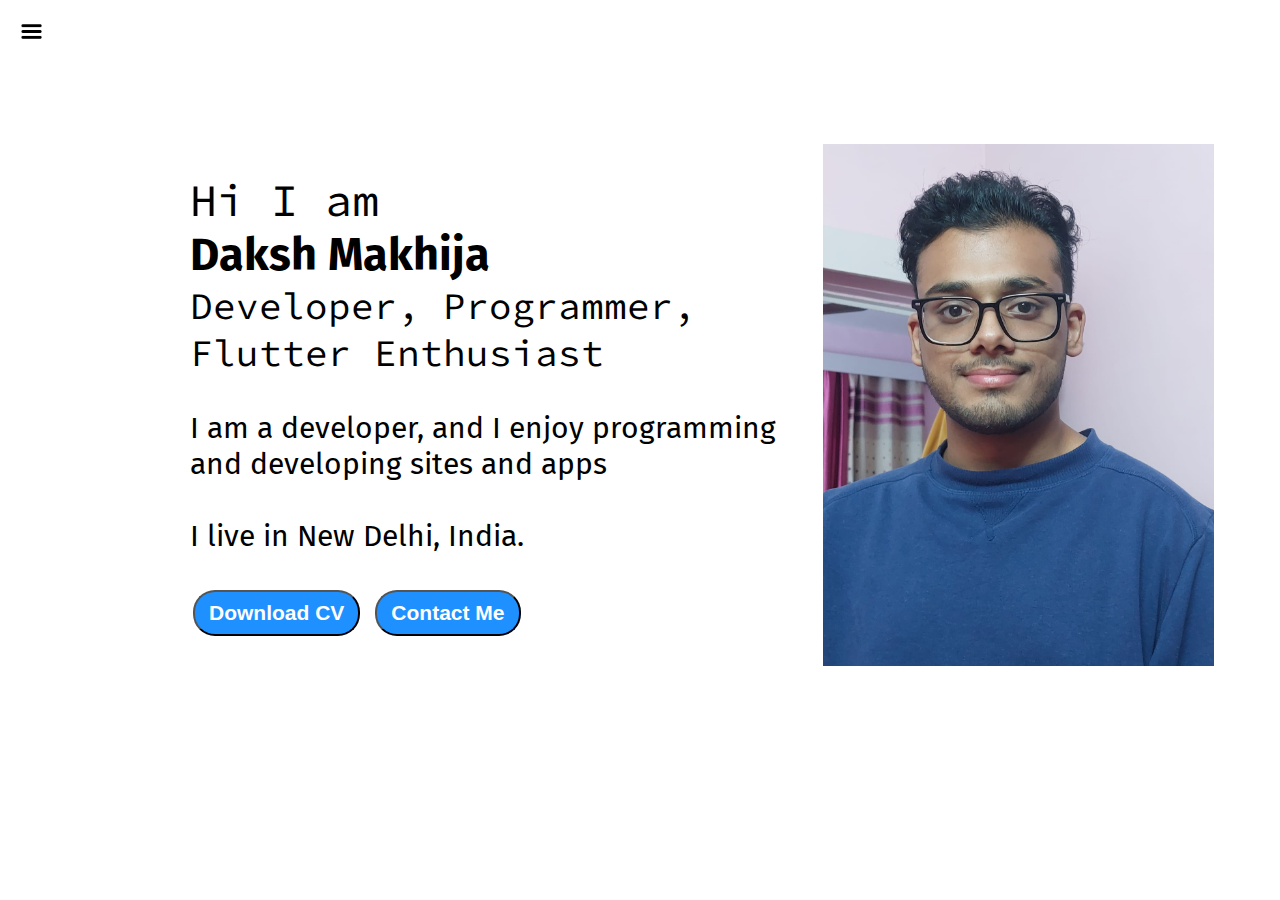
<file: index.html>
<!DOCTYPE html>
<html lang="en">
  <head>
    <meta charset="UTF-8" />
    <meta http-equiv="X-UA-Compatible" content="IE=edge" />
    <meta name="viewport" content="width=device-width, initial-scale=1.0" />
    <link rel="stylesheet" href="styles/common.css" />
    <link rel="stylesheet" href="styles/button.css" />
    <link rel="stylesheet" href="styles/style1.css" />
    <link rel="shortcut icon" href="assets/favicon.ico" type="image/x-icon" />
    <title>Daksh Makhija - Web Developer, Programmer, Flutter Enthusiast</title>
  </head>

  <body>
    <div class="container">
      <div class="sidebar sidebarGo">
        <nav>
          <ul>
            <li><a href="index.html">Home </a></li>
            <li><a href="intro.html">Intro </a></li>
            <li><a href="projects.html">Projects </a></li>
            <li><a href="contact.html">Contact </a></li>
          </ul>
        </nav>
      </div>
      <div class="main">
        <div class="hamburger">
          <img class="ham" src="assets/ham.png" alt="" width="23px" />
          <img class="cross" src="assets/cross.png" alt="" width="23px" />
        </div>
        <div class="infoContainer">
          <div class="devInfo">
            <div class="hello">Hi I am</div>
            <div class="name">Daksh Makhija</div>
            <div class="about">Developer, Programmer, Flutter Enthusiast</div>
            <div class="moreabout">
              I am a developer, and I enjoy programming and developing sites and
              apps <br /><br />
              I live in New Delhi, India.
            </div>
            <div class="buttons">
              <a href="assets/cv.pdf" target="_blank">
                <button class="btn">Download CV</button></a
              >
              <a href="contact.html"><button class="btn">Contact Me</button></a>
            </div>
          </div>
          <div class="devPic">
            <img src="assets/pic.jpeg" alt="Daksh Makhija" />
          </div>
        </div>
      </div>
    </div>
    <script src="js/script1.js"></script>
  </body>
</html>
</file>
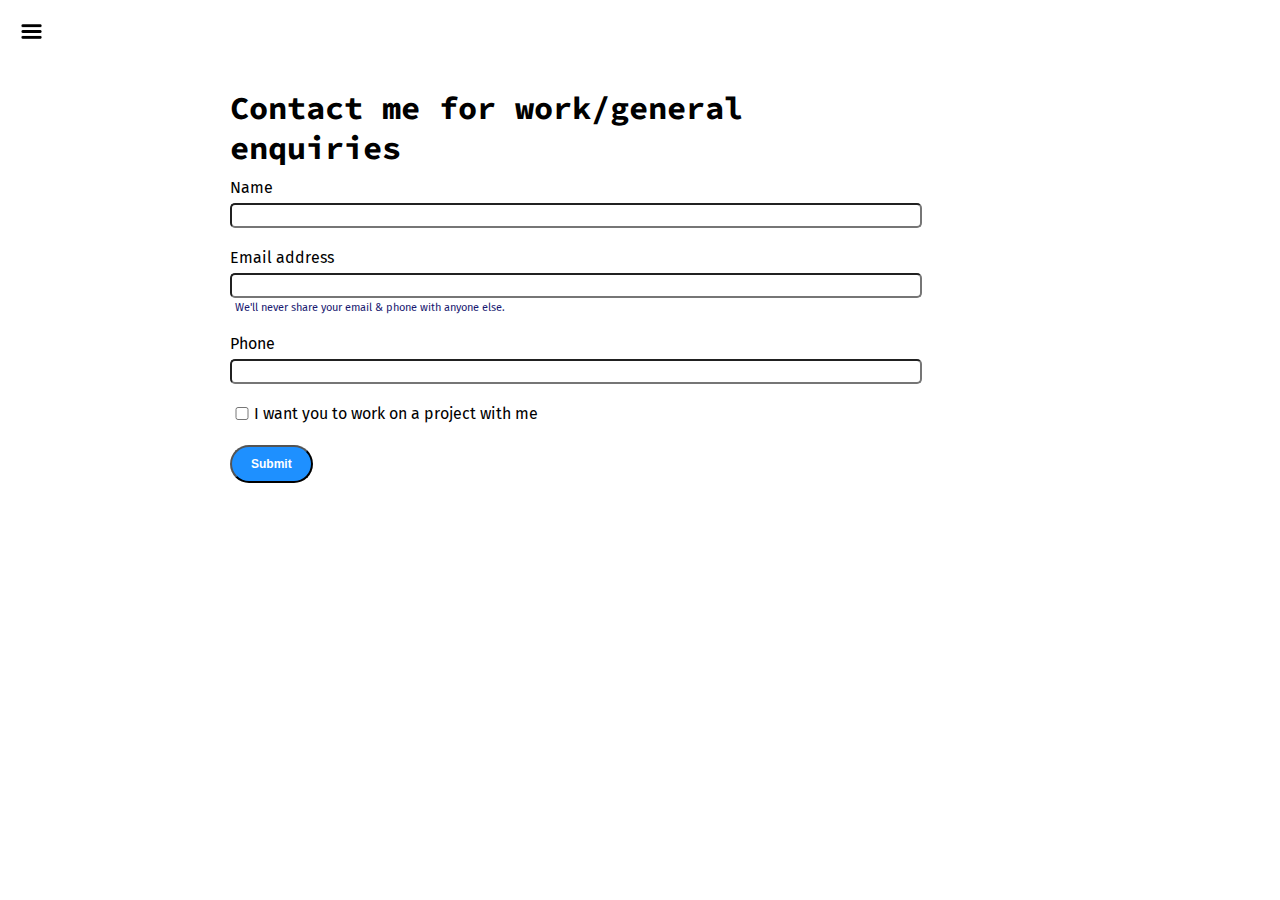
<file: contact.html>
<!DOCTYPE html>
<html lang="en">

<head>
  <meta charset="UTF-8" />
  <meta http-equiv="X-UA-Compatible" content="IE=edge" />
  <meta name="viewport" content="width=device-width, initial-scale=1.0" />
  <link rel="stylesheet" href="styles/common.css">
  <link rel="stylesheet" href="styles/button.css">
  <link rel="stylesheet" href="styles/style5.css" />
  <link rel="shortcut icon" href="assets/favicon.ico" type="image/x-icon">
  <title>Daksh Makhija - Web Developer, Programmer, Flutter Enthusiast</title>
</head>

<body>
  <div class="container">
    <div class="sidebar sidebarGo">
      <nav>
        <ul>
          <li><a href="index.html">Home </a></li>
          <li><a href="intro.html">Intro </a></li>
          <li><a href="projects.html">Projects </a></li>
          <li><a href="contact.html">Contact </a></li>
        </ul>
      </nav>
    </div>
    <div class="main">
      <div class="hamburger">
        <img  class="ham" src="assets/ham.png" alt="" width="23px">
        <img class="cross" src="assets/cross.png" alt="" width="23px">
      </div>
      <div class="contactform">
        <h1>
          Contact me for work/general enquiries
        </h1>
        <form onsubmit="return false">
          <div class="mb-3">
            <label for="clientname" class="form-label">Name</label>
            <input name="Name" maxlength="20" type="text" class="form-control" id="clientname" required aria-describedby="nameHelp">
          </div>
          <div class="mb-3">
            <label for="clientemail" class="form-label">Email address</label>
            <input name="Email" type="email" class="form-control" id="clientemail" required aria-describedby="emailHelp">
            <div id="emailHelp" class="form-text">We'll never share your email & phone with anyone else.</div>
          </div>
          <div class="mb-3">
            <label for="clientphone" class="form-label">Phone</label>
            <input name="Phone" type="number" class="form-control" id="clientphone" required aria-describedby="phonehelp">
          </div>
          <div class="mb-3" id="form-check">
            <input name="project-check" type="checkbox" class="form-check-input" id="isclient">
            <label class="form-check-label" for="isclient">I want you to work on a project with me</label>
          </div>
          <button id="submit" type="submit" class="btn btn-sm">Submit</button>
        </form>
      </div>
    </div>
  </div>
  <script src="js/script5.js">
  </script>
</body>

</html>
</file>
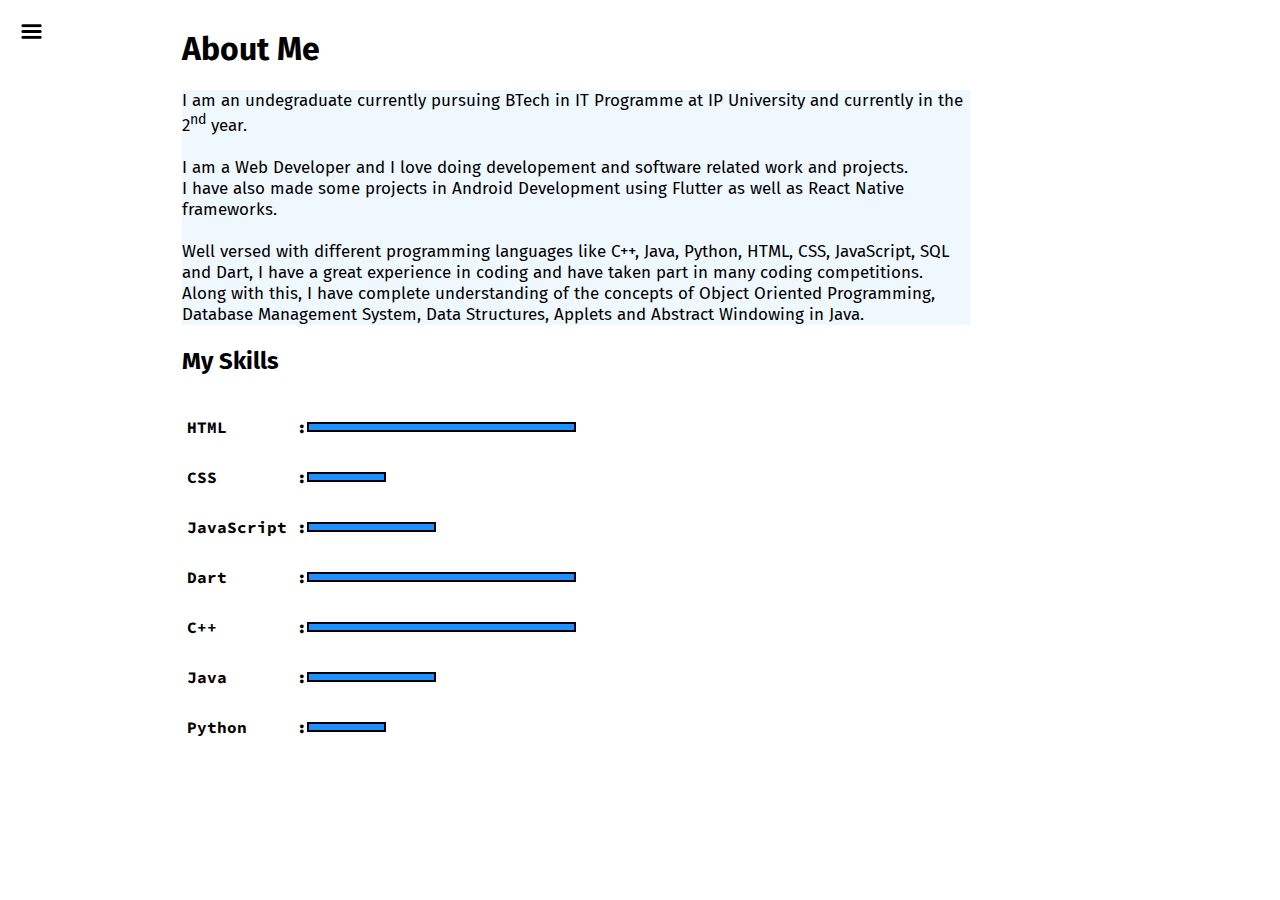
<file: intro.html>
<!DOCTYPE html>
<html lang="en">

<head>
  <meta charset="UTF-8" />
  <meta http-equiv="X-UA-Compatible" content="IE=edge" />
  <meta name="viewport" content="width=device-width, initial-scale=1.0" />
  <link rel="stylesheet" href="styles/common.css">
  <link rel="stylesheet" href="styles/style2.css" />
  <link rel="shortcut icon" href="assets/favicon.ico" type="image/x-icon">
  <title>Daksh Makhija - Web Developer, Programmer, Flutter Enthusiast</title>
</head>

<body>
  <div class="container">
    <div class="sidebar sidebarGo">
      <nav>
        <ul>
          <li><a href="index.html">Home </a></li>
          <li><a href="intro.html">Intro </a></li>
          <li><a href="projects.html">Projects </a></li>
          <li><a href="contact.html">Contact </a></li>
        </ul>
      </nav>
    </div>
    <div class="main">
      <div class="hamburger">
        <img  class="ham" src="assets/ham.png" alt="" width="23px">
        <img class="cross" src="assets/cross.png" alt="" width="23px">
      </div>
      <div class="intro">
        <h1>About Me</h1>
        <p>
          I am an undegraduate currently pursuing BTech in IT Programme at IP University and currently in the
          2<sup>nd</sup> year.<br><br>
          I am a Web Developer and I love doing developement and software related work and projects. <br>
          I have also made some projects in Android Development using Flutter as well as React Native frameworks.
          <br><br>
          Well versed with different programming languages like C++, Java, Python, HTML, CSS, JavaScript, SQL and Dart,
          I have a great experience in coding and have taken part in many coding competitions. Along with this, I have
          complete understanding of the concepts of Object Oriented Programming, Database Management System, Data
          Structures,
          Applets and Abstract Windowing in Java.
        </p>
        <h2>My Skills</h2>
        <div class="skillcontainer">
          <pre>
              <div class="skillItem">HTML       :<div class="skill hundred"></div></div>
              <div class="skillItem">CSS        :<div class="skill t5"></div></div>
              <div class="skillItem">JavaScript :<div class="skill fifty"></div></div>
              <div class="skillItem">Dart       :<div class="skill hundred"></div></div>
              <div class="skillItem">C++        :<div class="skill hundred"></div></div>
              <div class="skillItem">Java       :<div class="skill fifty"></div></div>
              <div class="skillItem">Python     :<div class="skill t5"></div></div>              
            </pre>
        </div>
      </div>
    </div>
  </div>
  <script src="js/script2.js">
  </script>
</body>

</html>
</file>
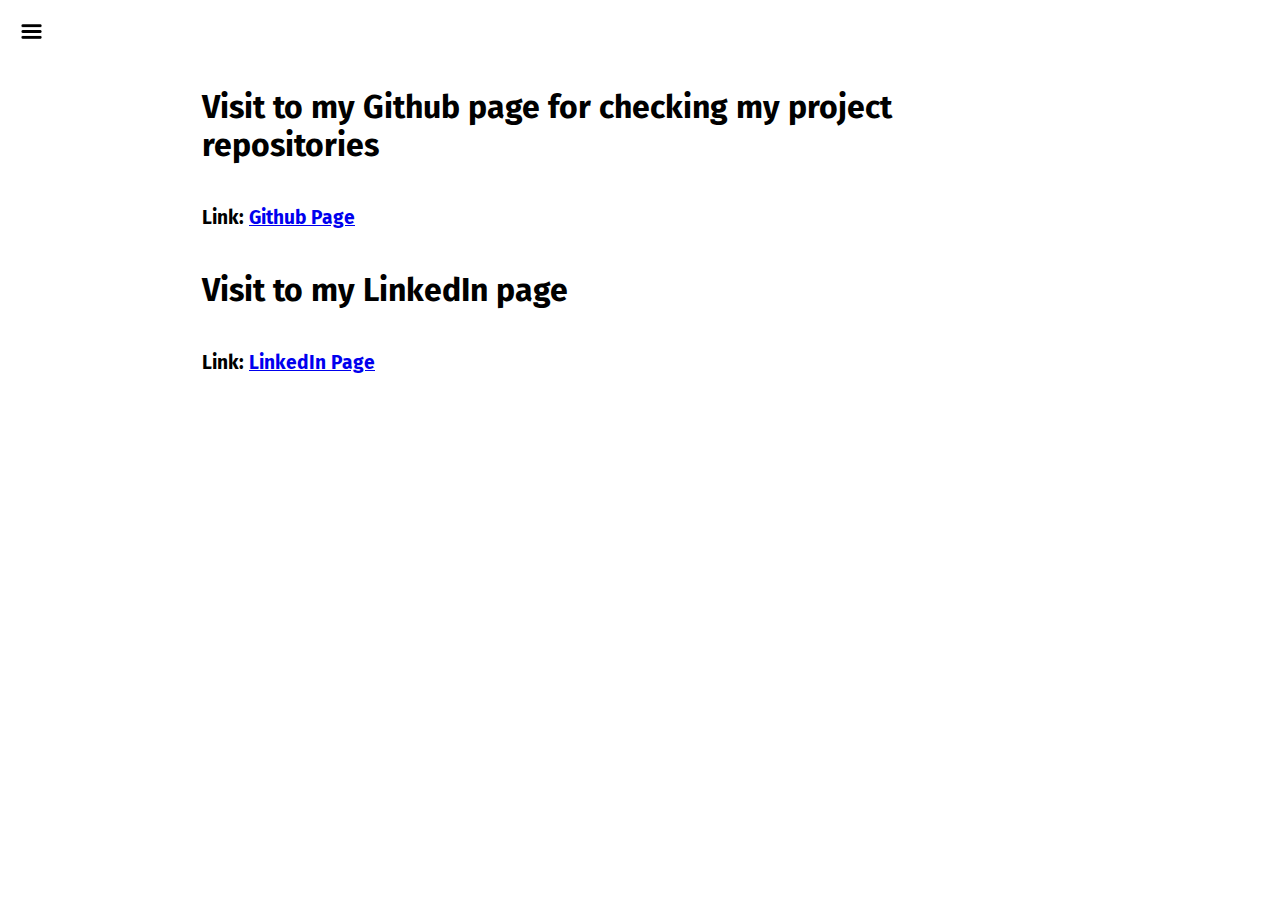
<file: projects.html>
<!DOCTYPE html>
<html lang="en">

<head>
  <meta charset="UTF-8" />
  <meta http-equiv="X-UA-Compatible" content="IE=edge" />
  <meta name="viewport" content="width=device-width, initial-scale=1.0" />
  <link rel="stylesheet" href="styles/common.css">
  <link rel="stylesheet" href="styles/style4.css" />
  <link rel="shortcut icon" href="assets/favicon.ico" type="image/x-icon">
  <title>Daksh Makhija - Web Developer, Programmer, Flutter Enthusiast</title>
</head>

<body>
  <div class="container">
    <div class="sidebar sidebarGo">
      <nav>
        <ul>
          <li><a href="index.html">Home </a></li>
          <li><a href="intro.html">Intro </a></li>
          <li><a href="projects.html">Projects </a></li>
          <li><a href="contact.html">Contact </a></li>
        </ul>
      </nav>
    </div>
    <div class="main">
      <div class="hamburger">
        <img  class="ham" src="assets/ham.png" alt="" width="23px">
        <img class="cross" src="assets/cross.png" alt="" width="23px">
      </div>
      <div class="projectcontainer">
        <h1>Visit to my Github page for checking my project repositories</h1><br>
        <p>Link: <a href="https://github.com/Daksh2356" target="_blank">Github Page</a></p><br>
        <h1>Visit to my LinkedIn page</h1> <br>
        <p>Link: <a href="https://www.linkedin.com/in/daksh-makhija-7abb2a205/" target="_blank">LinkedIn Page</a></p>
      </div>
    </div>
  </div>
  <script src="js/script4.js">
  </script>
</body>

</html>
</file>
<file: styles/common.css>
@import url("https://fonts.googleapis.com/css2?family=Fira+Sans&display=swap");
@import url("https://fonts.googleapis.com/css2?family=Fira+Sans&family=Source+Code+Pro:wght@300&display=swap");

* {
    margin: 0;
    padding: 0;
}

.sidebar {
    position: fixed;
    background-color: cornflowerblue;
    font-family: "Fira Sans", sans-serif;
    height: 100vh;
    transition: 0.3s ease-in;
}

.sidebar nav {
    padding: 45px;
}

.sidebar nav li {
    list-style: none;
    font-size: 20px;
    padding: 33px 0;
}

.sidebar nav li a {
    text-decoration: none;
    color: black;
}

.sidebarGo{
    transform: translate(-443px, 0px);
    position: absolute;
}

.main {
    width: 90vw;
}

.hamburger {
    position: absolute;
    cursor: pointer;
    top: 10px;
    left: 10px;
}

.ham{
    margin-top: 10px;
    margin-left: 10px;
}

.cross{
    margin-left: 115px;
    margin-top: 10px;
}

.container {
    display: flex;
}
</file>
<file: styles/button.css>
.btn {
    padding: 9px 14px;
    border-radius: 22px;
    color: white;
    background-color: dodgerblue;
    font-weight: bold;
    margin: 3px 3px;
    font-size: 21px;
    cursor: pointer;
}

.btn-sm {
    font-size: 12px;
    padding: 10px 19px;
    margin: 12px 0;
}

.btn:hover {
    background-color: white;
    color: blue;
}
</file>
<file: styles/style1.css>
.infoContainer {
    width: 80vw;
    height: 58vh;
    margin: 144px 190px;
    display: flex;
    justify-content: space-around;
}

.devPic img {
    height: 58vh;
}

.devInfo {
    display: flex;
    font-size: 15px;
    justify-content: center;
    flex-direction: column;
    font-family: "Source Code Pro", monospace;
}

.hello {
    font-size: 3em;
  
}

.name {
    font-size: 3em;
    font-weight: bold;
    font-family: "Fira Sans", sans-serif;
}

.about {
    font-size: 2.5em;
   
}

.moreabout {
    margin-top: 34px;
    font-size: 2em;
    font-family: "Fira Sans", sans-serif;
}

.buttons {
    margin-top: 2.2em;
}

@media (max-width:1200px){

    .infoContainer{
        flex-wrap: wrap;
        margin: 50px 58px;

    }

    .devPic{
        margin: 35px 125px 35px 10px;
    }

    .devPic img{
        height: 20vh;
    }

    .devInfo{
        font-size: 10px;
    }

    .btn{
       font-size: 10px; 
    }
}
</file>
<file: styles/style5.css>
.contactform {
    
    font-family: 'Fira Sans', sans-serif;
    margin: 88px 190px;
}

.contactform h1 {
    font-family: "Source Code Pro", monospace;
    padding: 0 40px;
}

.contactform form div {
    padding: 10px 0;
    display: flex;
    flex-direction: column;
}

.contactform form div input {
    border-radius: 5px;
    margin: 6px 0 0 0;
    padding: 3px;
}
.contactform form {
    margin: 0 40px;
}

#emailHelp {
    font-size: 11px;
    color: midnightblue;
    margin: 0 5px;
    padding: 3px 0 0 0;

}

#form-check {
    flex-direction: row;
}

#form-check input {
    width: 24px;
    margin: 3px 0;
}

@media (max-width:1200px){

    .contactform{
        margin: 50px 8px;
    }
}
</file>
<file: styles/style2.css>
.intro{
    margin: 30px 160px;
}
.intro h1,
.intro h2 {
    font-family: "Fira Sans", sans-serif;
    margin: 22px;
    font-weight: bold;
}

.intro p {
    font-family: "Fira Sans", sans-serif;
    margin: 22px;
    font-size: 17px;
    background-color: aliceblue;

}

.skillcontainer {
    padding: 5px;
    margin: 22px;
}

.skill {
    width: 23px;
    height: 6px;
    border: 2px solid black;
    background-color: cornflowerblue;
}

.skillItem {
    display: flex;
    align-items: center;
    font-family: "Source Code Pro", monospace;
    font-weight: bold;
}

.hundred {
    width: 265px;
    background-color: dodgerblue;
}

.hundred:hover {
    width: 265px;
    background-color: cornflowerblue;
}

.fifty {
    width: 125px;
    background-color: dodgerblue;
}

.fifty:hover {
    width: 125px;
    background-color: cornflowerblue;
}

.t5 {
    background-color: dodgerblue;
    width: 75px;
}

.t5:hover {
    width: 75px;
    background-color: cornflowerblue;
}

@media (max-width:1200px){

    .intro{
        margin: 50px 8px;
    }
}
</file>
<file: styles/style4.css>
.projectcontainer {
    margin: 88px 190px;
}

.projectcontainer h1 {
    font-family: 'Fira Sans', sans-serif;
    margin: 12px;
}

.projectcontainer p {
    font-family: 'Fira Sans', sans-serif;
    margin: 12px;
    font-weight: bold;
    font-size: larger;
}

@media (max-width:1200px){

    .projectcontainer{
        margin: 50px 8px;
    }
}
</file>
